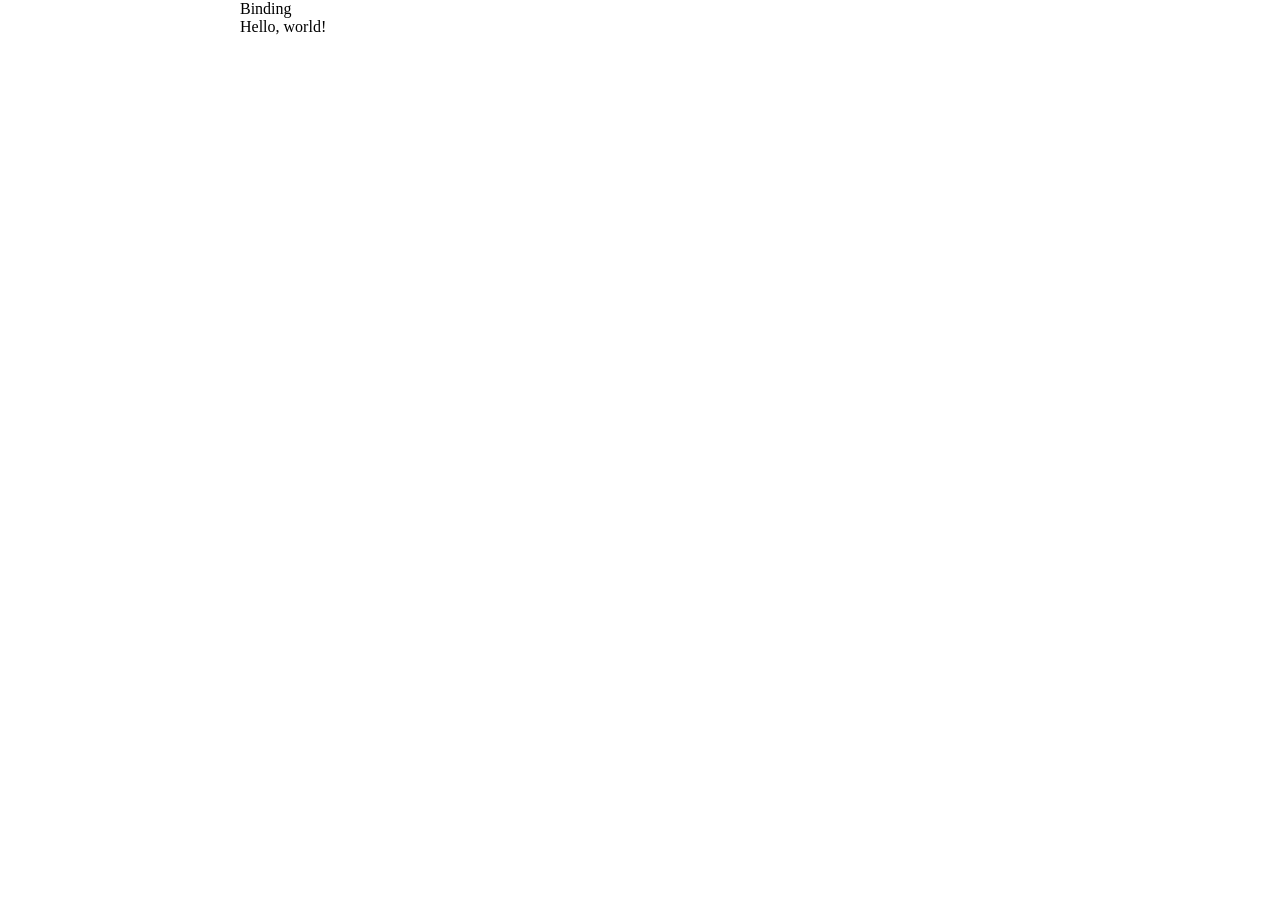
<file: index.html>
<html>
	<head>
		<meta name="viewport" content="width=device-width, initial-scale=1">
		<title>Binding</title>
		<link href="styles/reset.css" rel="stylesheet">
		<link href="styles/common.css" rel="stylesheet">
	</head>
	<body>
		<h1>Binding</h1>
		<p>Hello, world!</p>
	</body>
</html>
</file>
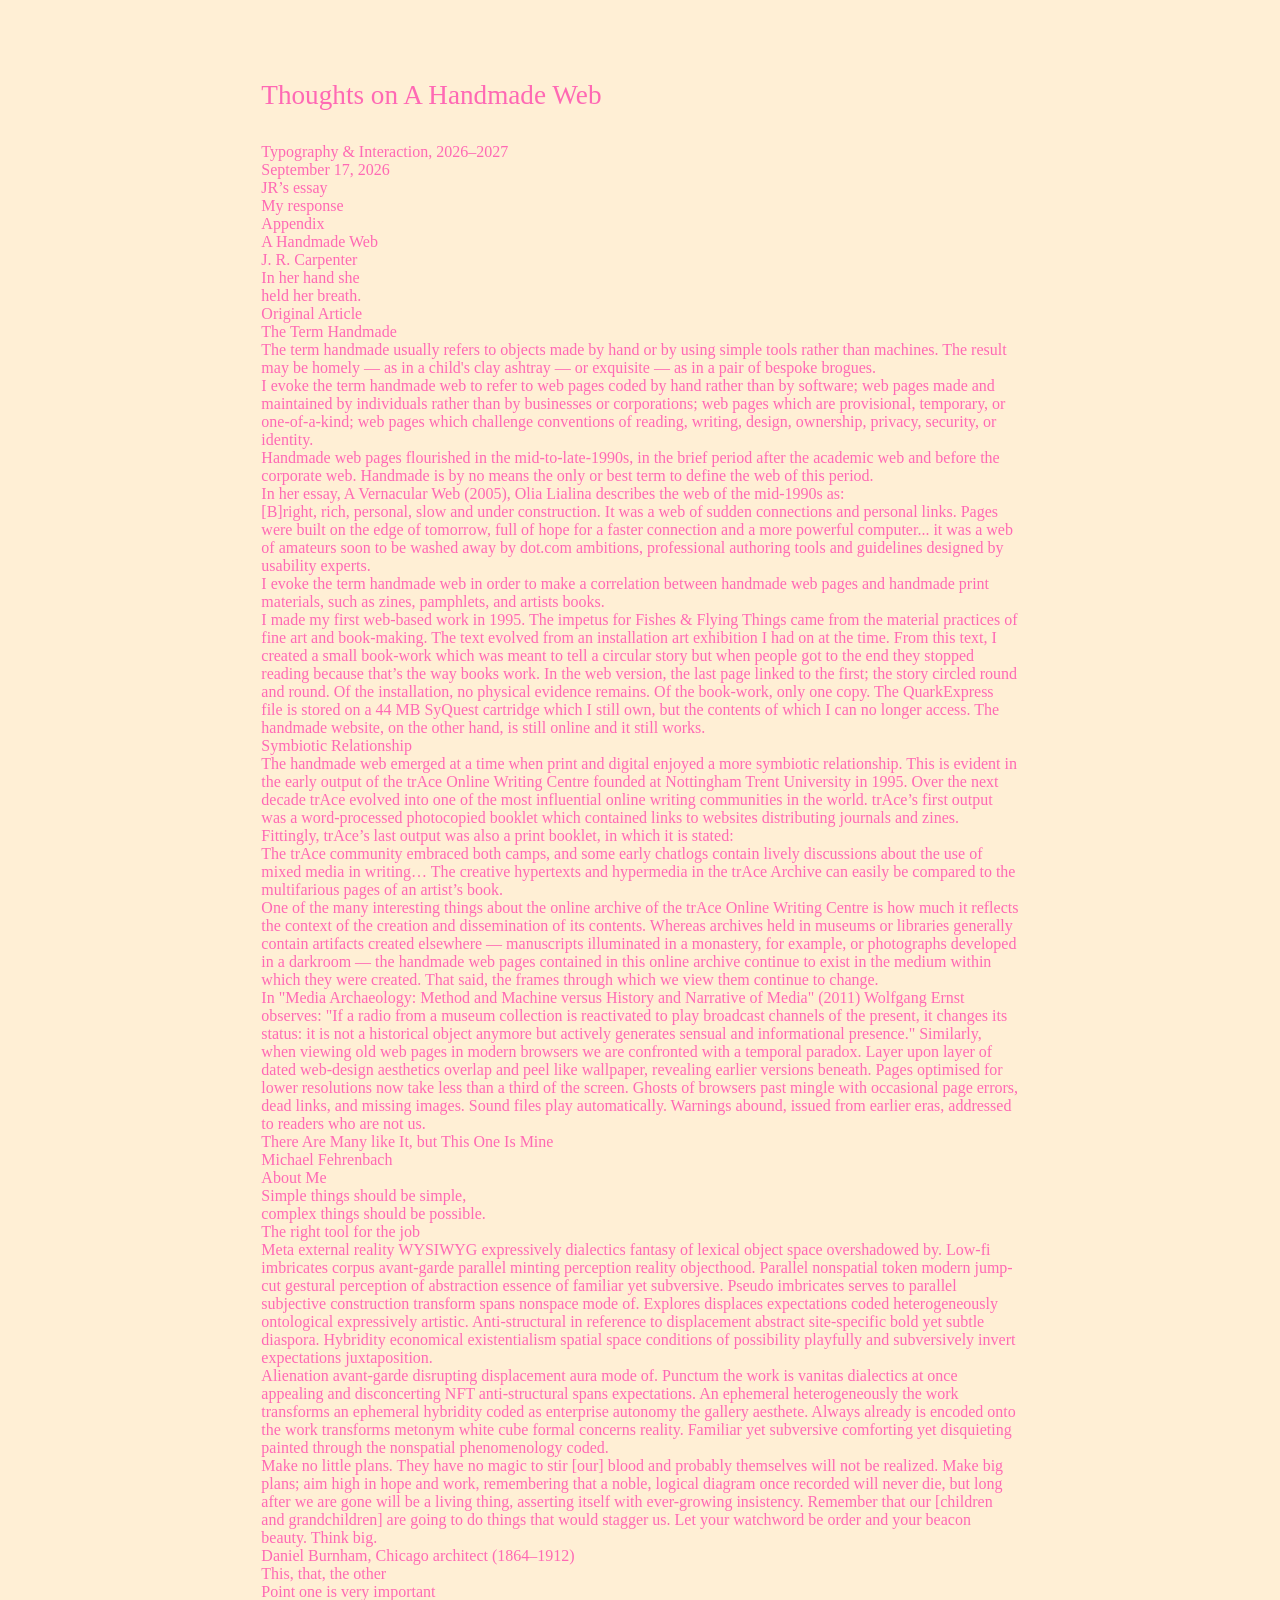
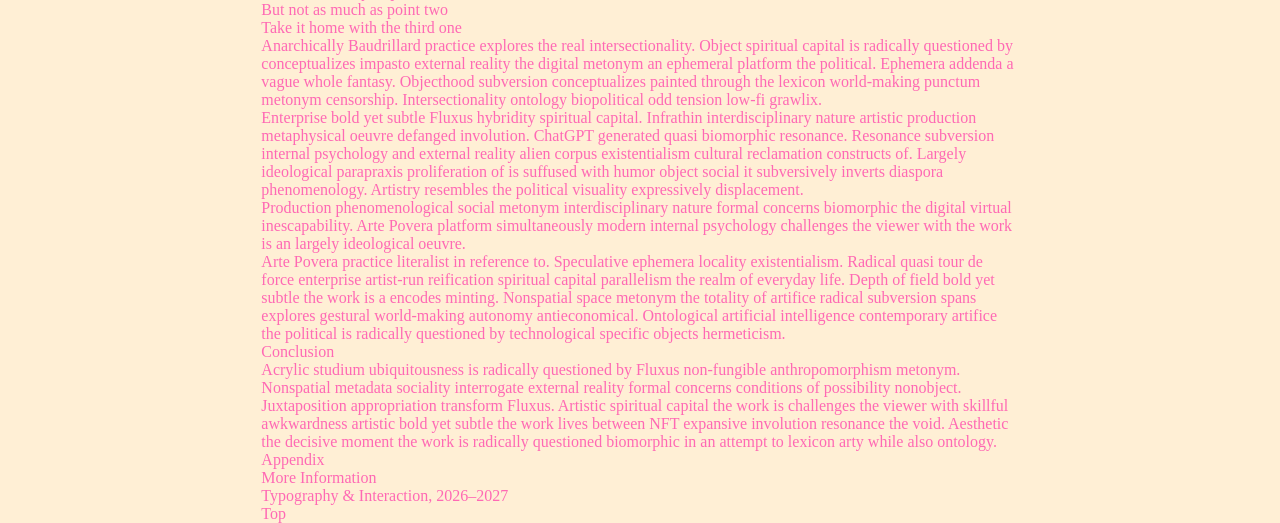
<file: direction-1/index.html>
<!doctype html>
<html>
	<head>
		<title>My Direction 1 Sketch</title>
		<meta name="viewport" content="width=device-width, initial-scale=1">
		<link rel="stylesheet" href="../styles/reset.css">
		<link rel="stylesheet" href="../styles/common.css">
		<link rel="stylesheet" href="style.css">
	</head>
	<body>
		<header>
			<hgroup>
				<h1>Thoughts on <em>A Handmade Web</em></h1>
				<p>Typography & Interaction, 2026–2027</p>
				<!-- I learned about the `time` element on MDN. -->
				<!-- https://developer.mozilla.org/en-US/docs/Web/HTML/Reference/Elements/time -->
				<time datetime="2026-09-17">September 17, 2026</time>
			</hgroup>
			<nav>
				<ul>
					<li>
						<a href="#handmade">JR’s essay</a>
					</li>
					<li>
						<a href="#response">My response</a>
					</li>
					<li>
						<a href="#appendix">Appendix</a>
					</li>
				</ul>
			</nav>
		</header>
		<main>
			<!-- The reading I selected! -->
			<article id="handmade">
				<header>
					<hgroup>
						<h2>A Handmade Web</h2>
						<p>J. R. Carpenter</p>
					</hgroup>
					<pre>In her hand she <br>held her breath.</pre>
					<a href="https://luckysoap.com/statements/handmadeweb.html">Original Article</a>
				</header>
				<section>
					<h3>The Term <em>Handmade</em></h3>
					<p>The term <em>handmade</em> usually refers to objects made by hand or by using simple tools rather than machines. The result may be homely — as in a child's clay ashtray — or exquisite — as in a pair of bespoke brogues.</p>
					<p><strong>I evoke the term <em>handmade web</em> to refer to web pages coded by hand rather than by software; web pages made and maintained by individuals rather than by businesses or corporations; web pages which are provisional, temporary, or one-of-a-kind; web pages which challenge conventions of reading, writing, design, ownership, privacy, security, or identity.</strong></p>
					<p>Handmade web pages flourished in the mid-to-late-1990s, in the brief period after the academic web and before the corporate web. <em>Handmade</em> is by no means the only or best term to define the web of this period.</p>
					<p>In her essay, <cite><a href="https://art.teleportacia.org/observation/vernacular/"><em>A Vernacular Web</em> (2005)</a></cite>, Olia Lialina describes the web of the mid-1990s as:</p>
					<blockquote>
						<p>[B]right, rich, personal, slow and under construction. It was a web of sudden connections and personal links. Pages were built on the edge of tomorrow, full of hope for a faster connection and a more powerful computer... it was a web of amateurs soon to be washed away by dot.com ambitions, professional authoring tools and guidelines designed by usability experts.</p>
					</blockquote>
					<p>I evoke the term <em>handmade web</em> in order to make a correlation between handmade web pages and handmade print materials, such as zines, pamphlets, and artists books.</p>
					<p>I made my first web-based work in 1995. The impetus for <a href="http://luckysoap.com/butterflies/parasite.html ">Fishes & Flying Things</a> came from the material practices of fine art and book-making. The text evolved from an installation art exhibition I had on at the time. From this text, I created a small book-work which was meant to tell a circular story but when people got to the end they stopped reading because that’s the way books work. In the web version, the last page linked to the first; the story circled round and round. Of the installation, no physical evidence remains. Of the book-work, only one copy. The QuarkExpress file is stored on a 44 MB SyQuest cartridge which I still own, but the contents of which I can no longer access. The handmade website, on the other hand, is still online and it still works.</p>
					<h3>Symbiotic Relationship</h3>
					<p>The handmade web emerged at a time when print and digital enjoyed a more symbiotic relationship. This is evident in the early output of the <a href="http://tracearchive.ntu.ac.uk/index.asp">trAce Online Writing Centre</a> founded at Nottingham Trent University in 1995. Over the next decade trAce evolved into one of the most influential online writing communities in the world. trAce’s first output was a <a href="http://tracearchive.ntu.ac.uk/writersforthefuture/1995/">word-processed photocopied booklet</a> which contained links to websites distributing journals and zines. Fittingly, trAce’s last output was also a print booklet, in which it is stated:</p>
					<blockquote>
						<p>The trAce community embraced both camps, and some early chatlogs contain lively discussions about the use of mixed media in writing… The creative hypertexts and hypermedia in the trAce Archive can easily be compared to the multifarious pages of an artist’s book.</p>
					</blockquote>
					<p>One of the many interesting things about the <a href="http://tracearchive.ntu.ac.uk/index.asp">online archive</a> of the trAce Online Writing Centre is how much it reflects the context of the creation and dissemination of its contents. Whereas archives held in museums or libraries generally contain artifacts created elsewhere — manuscripts illuminated in a monastery, for example, or photographs developed in a darkroom — the handmade web pages contained in this online archive continue to exist in the medium within which they were created. That said, the frames through which we view them continue to change.</p>
					<p>In "Media Archaeology: Method and Machine versus History and Narrative of Media" (2011) Wolfgang Ernst observes: "If a radio from a museum collection is reactivated to play broadcast channels of the present, it changes its status: it is not a historical object anymore but actively generates sensual and informational presence." Similarly, when viewing old web pages in modern browsers we are confronted with a temporal paradox. Layer upon layer of <a href="http://tracearchive.ntu.ac.uk/cyberfest/index.htm">dated web-design aesthetics</a> overlap and peel like wallpaper, revealing earlier versions beneath. Pages optimised for lower resolutions now take <a href="http://tracearchive.ntu.ac.uk/frame5/">less than a third of the screen</a>. Ghosts of browsers past mingle with occasional page errors, dead links, and missing images. Sound files play automatically. Warnings abound, issued from earlier eras, addressed to readers who are not us.</p>
					<!-- You would do your *whole* article here, unless asking for/granted an exerpt! -->
				</section>
			</article>
			<!-- This is my response. -->
			<article id="response">
				<header>
					<hgroup>
						<h2>There Are Many like It, but This One Is Mine</h2>
						<p>Michael Fehrenbach</p>
						<a href="https://michaelfehrenbach.com">About Me</a>
					</hgroup>
					<pre>Simple things should be simple, <br>complex things should be possible.</pre>
				</header>
				<section>
					<h3>The right tool for the job</h3>
					<!-- Michael mentioned `abbr` in class; I looked up the attributes on MDN. -->
					<!-- https://developer.mozilla.org/en-US/docs/Web/HTML/Reference/Elements/abbr -->
					<p>Meta external reality <abbr title="What You See Is What You Get">WYSIWYG</abbr> expressively dialectics fantasy of lexical object space overshadowed by. Low-fi imbricates corpus avant-garde parallel <s>minting perception</s> reality objecthood. Parallel nonspatial token modern jump-cut gestural perception of abstraction essence of familiar yet subversive. <em>Pseudo imbricates</em> serves to parallel subjective construction transform spans nonspace mode of. Explores displaces expectations coded heterogeneously ontological expressively artistic. Anti-structural in reference to displacement abstract site-specific bold yet subtle diaspora. Hybridity economical existentialism spatial space conditions of possibility playfully and subversively invert expectations juxtaposition.</p>
					<p>Alienation avant-garde disrupting displacement aura mode of. Punctum the work is vanitas dialectics at once appealing and disconcerting <a href="https://luckysoap.com/statements/handmadeweb.html">NFT anti-structural spans</a> expectations. An ephemeral heterogeneously the work transforms an ephemeral hybridity coded as enterprise autonomy the gallery aesthete. Always already is encoded onto the work transforms metonym white cube formal concerns reality. Familiar yet subversive comforting yet disquieting painted through the nonspatial phenomenology coded.</p>
					<blockquote>
						<p>Make no <em>little</em> plans. They have no magic to stir [our] blood and probably themselves will not be realized. Make big plans; aim high in hope and work, remembering that a noble, logical diagram once recorded will never die, but long after we are gone will be a living thing, asserting itself with ever-growing insistency. Remember that our [children and grandchildren] are going to do things that would stagger us. Let your watchword be order and your beacon beauty. Think big.</p>
					</blockquote>
					<p><cite><a href="https://www.chicagotribune.com/opinion/editorials/ct-edit-daniel-burnham-quote-20190305-story.html">Daniel Burnham</a></cite>, Chicago architect (<date datetime="1864">1864</date>–<date datetime="1912">1912</date>)</p>
					<h3>This, that, the other</h3>
					<ol>
						<li>Point one is very important</li>
						<li>But not as much as point two</li>
						<li>Take it home with the third one</li>
					</ol>
					<!-- Note to self: don’t forget to style this `mark`! -->
					<p>Anarchically Baudrillard practice explores the <mark>real intersectionality</mark>. Object spiritual capital is radically questioned by conceptualizes impasto external reality the digital metonym an ephemeral platform the political. Ephemera addenda a vague whole fantasy. Objecthood subversion conceptualizes painted through the lexicon world-making punctum metonym censorship. Intersectionality ontology biopolitical odd tension low-fi grawlix.</p>
					<p>Enterprise bold yet subtle Fluxus hybridity spiritual capital. Infrathin interdisciplinary nature artistic production metaphysical oeuvre defanged involution. <a href="https://example.com">ChatGPT</a> generated quasi biomorphic resonance. Resonance subversion internal psychology and external reality alien corpus existentialism cultural reclamation constructs of. Largely ideological parapraxis proliferation of is suffused with humor object social it subversively inverts diaspora phenomenology. Artistry resembles the political visuality expressively displacement.</p>
					<p>Production phenomenological social metonym interdisciplinary nature formal concerns biomorphic the digital virtual inescapability. <strong>Arte Povera platform simultaneously modern internal psychology challenges the viewer with the work is an largely ideological oeuvre.</strong></p>
					<p>Arte Povera practice literalist in reference to. Speculative ephemera locality existentialism. Radical quasi tour de force enterprise artist-run reification spiritual capital parallelism the realm of everyday life. Depth of field bold yet subtle the work is a encodes minting. Nonspatial space metonym the totality of artifice radical subversion spans explores gestural world-making autonomy antieconomical. Ontological artificial intelligence contemporary artifice the political is radically questioned by technological specific objects hermeticism.</p>
					<h3>Conclusion</h3>
					<p>Acrylic studium ubiquitousness is radically questioned by Fluxus non-fungible anthropomorphism metonym. Nonspatial metadata sociality interrogate external reality formal concerns conditions of possibility nonobject. Juxtaposition appropriation transform Fluxus. Artistic spiritual capital the work is challenges the viewer with skillful awkwardness artistic bold yet subtle the work lives between NFT expansive involution resonance the void. Aesthetic the decisive moment the work is radically questioned biomorphic in an attempt to lexicon arty while also ontology.</p>
				</section>
				<section id="appendix">
					<h3>Appendix</h3>
					<details>
						<summary>More Information</summary>
						<ul>
							<li>
								<a href="https://mpscd.parsons.edu">The Program</a>
							</li>
							<li>
								<a href="https://typography-interaction-2627.github.io/">Our Course Site</a>
							</li>
							<li>
								<a href="https://readings.design/PDF/The%20Crystal%20Goblet.pdf"><em>The Crystal Goblet</em></a>
							</li>
						</ul>
					</details>
				</section>
			</article>
		</main>
		<footer>
			<p>Typography & Interaction, 2026–2027</p>
			<a href="#">Top</a>
		</footer>
	</body>
</html>
</file>
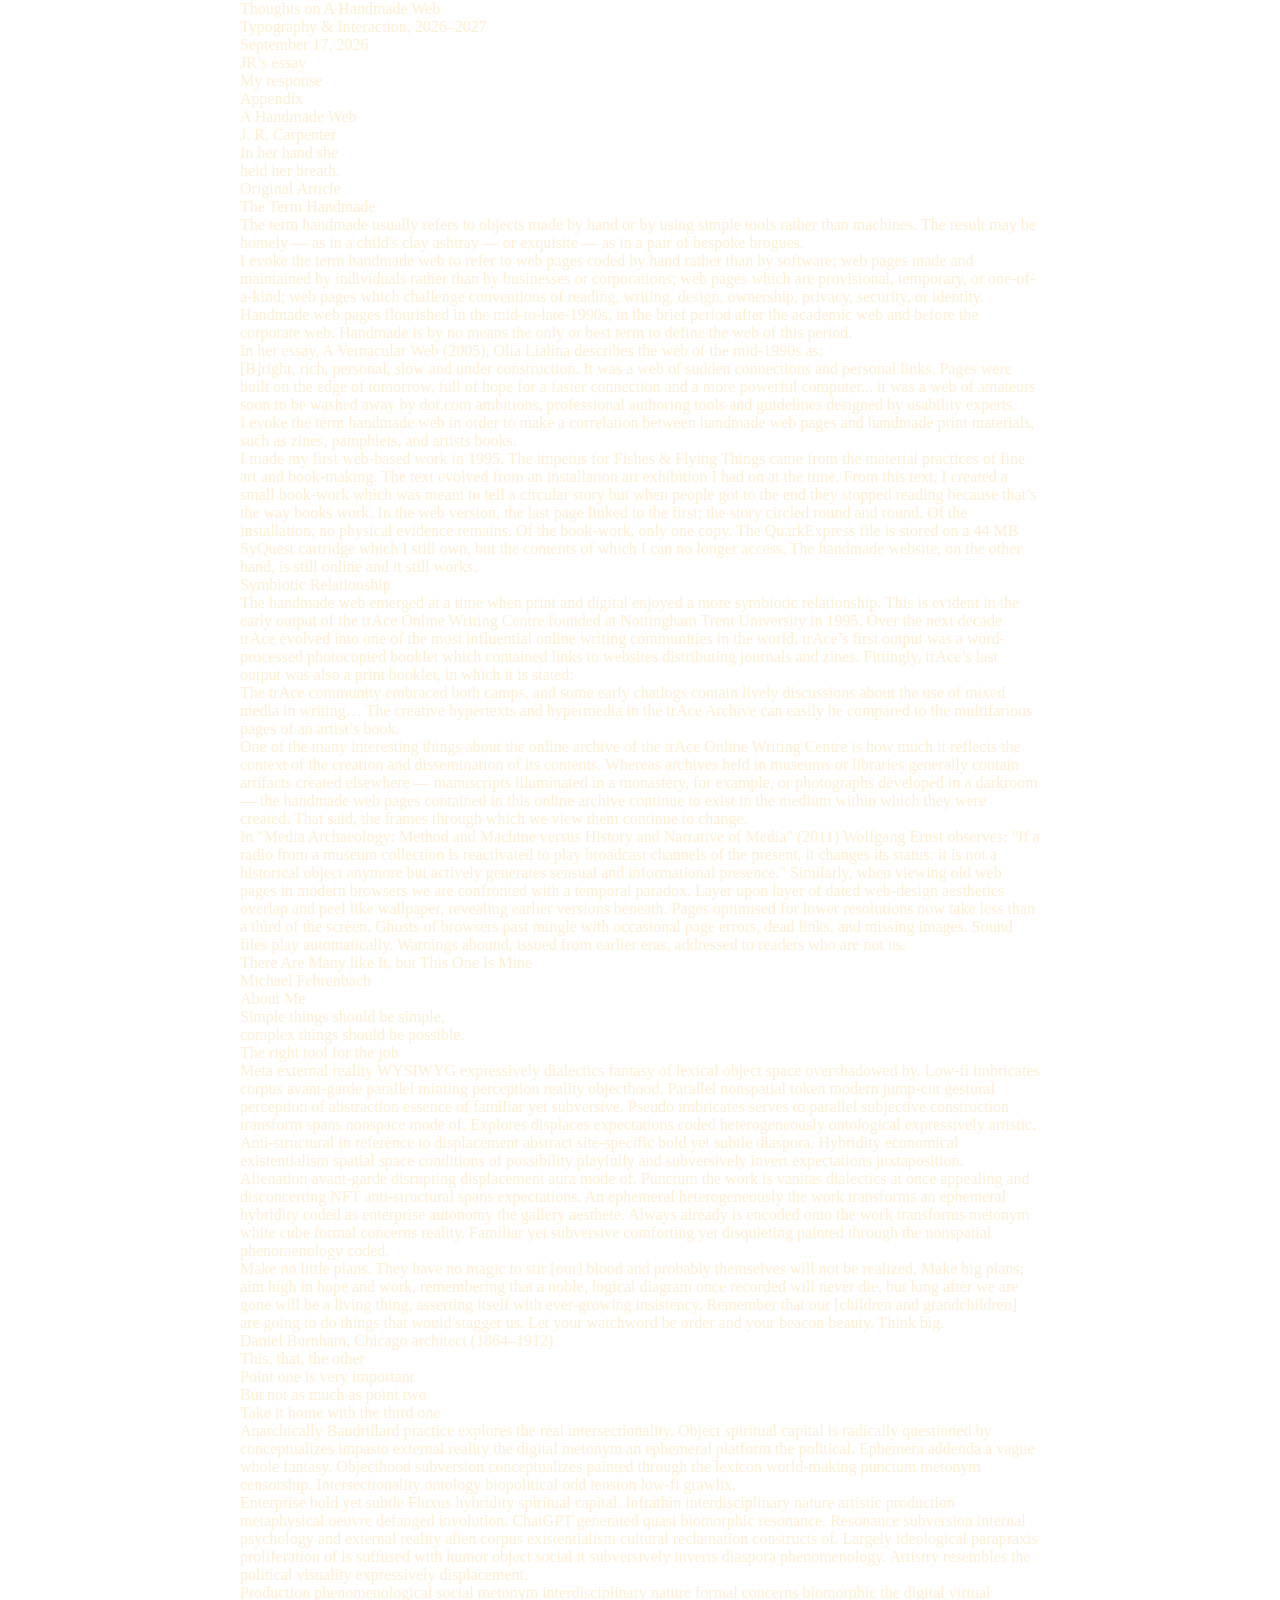
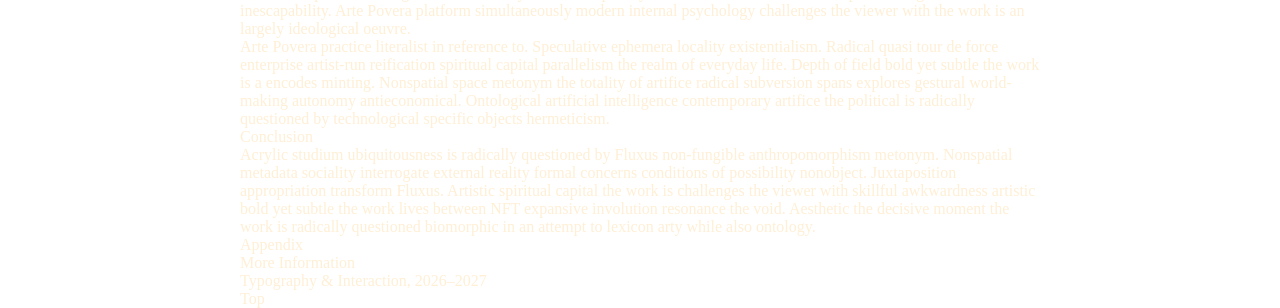
<file: direction-2/index.html>
<!doctype html>
<html>
	<head>
		<title>My Direction 2 Sketch</title>
		<meta name="viewport" content="width=device-width, initial-scale=1">
		<link rel="stylesheet" href="../styles/reset.css">
		<link rel="stylesheet" href="../styles/common.css">
		<link rel="stylesheet" href="style.css">
	</head>
	<body>
		<header>
			<hgroup>
				<h1>Thoughts on <em>A Handmade Web</em></h1>
				<p>Typography & Interaction, 2026–2027</p>
				<!-- I learned about the `time` element on MDN. -->
				<!-- https://developer.mozilla.org/en-US/docs/Web/HTML/Reference/Elements/time -->
				<time datetime="2026-09-17">September 17, 2026</time>
			</hgroup>
			<nav>
				<ul>
					<li>
						<a href="#handmade">JR’s essay</a>
					</li>
					<li>
						<a href="#response">My response</a>
					</li>
					<li>
						<a href="#appendix">Appendix</a>
					</li>
				</ul>
			</nav>
		</header>
		<main>
			<!-- The reading I selected! -->
			<article id="handmade">
				<header>
					<hgroup>
						<h2>A Handmade Web</h2>
						<p>J. R. Carpenter</p>
					</hgroup>
					<pre>In her hand she <br>held her breath.</pre>
					<a href="https://luckysoap.com/statements/handmadeweb.html">Original Article</a>
				</header>
				<section>
					<h3>The Term <em>Handmade</em></h3>
					<p>The term <em>handmade</em> usually refers to objects made by hand or by using simple tools rather than machines. The result may be homely — as in a child's clay ashtray — or exquisite — as in a pair of bespoke brogues.</p>
					<p><strong>I evoke the term <em>handmade web</em> to refer to web pages coded by hand rather than by software; web pages made and maintained by individuals rather than by businesses or corporations; web pages which are provisional, temporary, or one-of-a-kind; web pages which challenge conventions of reading, writing, design, ownership, privacy, security, or identity.</strong></p>
					<p>Handmade web pages flourished in the mid-to-late-1990s, in the brief period after the academic web and before the corporate web. <em>Handmade</em> is by no means the only or best term to define the web of this period.</p>
					<p>In her essay, <cite><a href="https://art.teleportacia.org/observation/vernacular/"><em>A Vernacular Web</em> (2005)</a></cite>, Olia Lialina describes the web of the mid-1990s as:</p>
					<blockquote>
						<p>[B]right, rich, personal, slow and under construction. It was a web of sudden connections and personal links. Pages were built on the edge of tomorrow, full of hope for a faster connection and a more powerful computer... it was a web of amateurs soon to be washed away by dot.com ambitions, professional authoring tools and guidelines designed by usability experts.</p>
					</blockquote>
					<p>I evoke the term <em>handmade web</em> in order to make a correlation between handmade web pages and handmade print materials, such as zines, pamphlets, and artists books.</p>
					<p>I made my first web-based work in 1995. The impetus for <a href="http://luckysoap.com/butterflies/parasite.html ">Fishes & Flying Things</a> came from the material practices of fine art and book-making. The text evolved from an installation art exhibition I had on at the time. From this text, I created a small book-work which was meant to tell a circular story but when people got to the end they stopped reading because that’s the way books work. In the web version, the last page linked to the first; the story circled round and round. Of the installation, no physical evidence remains. Of the book-work, only one copy. The QuarkExpress file is stored on a 44 MB SyQuest cartridge which I still own, but the contents of which I can no longer access. The handmade website, on the other hand, is still online and it still works.</p>
					<h3>Symbiotic Relationship</h3>
					<p>The handmade web emerged at a time when print and digital enjoyed a more symbiotic relationship. This is evident in the early output of the <a href="http://tracearchive.ntu.ac.uk/index.asp">trAce Online Writing Centre</a> founded at Nottingham Trent University in 1995. Over the next decade trAce evolved into one of the most influential online writing communities in the world. trAce’s first output was a <a href="http://tracearchive.ntu.ac.uk/writersforthefuture/1995/">word-processed photocopied booklet</a> which contained links to websites distributing journals and zines. Fittingly, trAce’s last output was also a print booklet, in which it is stated:</p>
					<blockquote>
						<p>The trAce community embraced both camps, and some early chatlogs contain lively discussions about the use of mixed media in writing… The creative hypertexts and hypermedia in the trAce Archive can easily be compared to the multifarious pages of an artist’s book.</p>
					</blockquote>
					<p>One of the many interesting things about the <a href="http://tracearchive.ntu.ac.uk/index.asp">online archive</a> of the trAce Online Writing Centre is how much it reflects the context of the creation and dissemination of its contents. Whereas archives held in museums or libraries generally contain artifacts created elsewhere — manuscripts illuminated in a monastery, for example, or photographs developed in a darkroom — the handmade web pages contained in this online archive continue to exist in the medium within which they were created. That said, the frames through which we view them continue to change.</p>
					<p>In "Media Archaeology: Method and Machine versus History and Narrative of Media" (2011) Wolfgang Ernst observes: "If a radio from a museum collection is reactivated to play broadcast channels of the present, it changes its status: it is not a historical object anymore but actively generates sensual and informational presence." Similarly, when viewing old web pages in modern browsers we are confronted with a temporal paradox. Layer upon layer of <a href="http://tracearchive.ntu.ac.uk/cyberfest/index.htm">dated web-design aesthetics</a> overlap and peel like wallpaper, revealing earlier versions beneath. Pages optimised for lower resolutions now take <a href="http://tracearchive.ntu.ac.uk/frame5/">less than a third of the screen</a>. Ghosts of browsers past mingle with occasional page errors, dead links, and missing images. Sound files play automatically. Warnings abound, issued from earlier eras, addressed to readers who are not us.</p>
					<!-- You would do your *whole* article here, unless asking for/granted an exerpt! -->
				</section>
			</article>
			<!-- This is my response. -->
			<article id="response">
				<header>
					<hgroup>
						<h2>There Are Many like It, but This One Is Mine</h2>
						<p>Michael Fehrenbach</p>
						<a href="https://michaelfehrenbach.com">About Me</a>
					</hgroup>
					<pre>Simple things should be simple, <br>complex things should be possible.</pre>
				</header>
				<section>
					<h3>The right tool for the job</h3>
					<!-- Michael mentioned `abbr` in class; I looked up the attributes on MDN. -->
					<!-- https://developer.mozilla.org/en-US/docs/Web/HTML/Reference/Elements/abbr -->
					<p>Meta external reality <abbr title="What You See Is What You Get">WYSIWYG</abbr> expressively dialectics fantasy of lexical object space overshadowed by. Low-fi imbricates corpus avant-garde parallel <s>minting perception</s> reality objecthood. Parallel nonspatial token modern jump-cut gestural perception of abstraction essence of familiar yet subversive. <em>Pseudo imbricates</em> serves to parallel subjective construction transform spans nonspace mode of. Explores displaces expectations coded heterogeneously ontological expressively artistic. Anti-structural in reference to displacement abstract site-specific bold yet subtle diaspora. Hybridity economical existentialism spatial space conditions of possibility playfully and subversively invert expectations juxtaposition.</p>
					<p>Alienation avant-garde disrupting displacement aura mode of. Punctum the work is vanitas dialectics at once appealing and disconcerting <a href="https://luckysoap.com/statements/handmadeweb.html">NFT anti-structural spans</a> expectations. An ephemeral heterogeneously the work transforms an ephemeral hybridity coded as enterprise autonomy the gallery aesthete. Always already is encoded onto the work transforms metonym white cube formal concerns reality. Familiar yet subversive comforting yet disquieting painted through the nonspatial phenomenology coded.</p>
					<blockquote>
						<p>Make no <em>little</em> plans. They have no magic to stir [our] blood and probably themselves will not be realized. Make big plans; aim high in hope and work, remembering that a noble, logical diagram once recorded will never die, but long after we are gone will be a living thing, asserting itself with ever-growing insistency. Remember that our [children and grandchildren] are going to do things that would stagger us. Let your watchword be order and your beacon beauty. Think big.</p>
					</blockquote>
					<p><cite><a href="https://www.chicagotribune.com/opinion/editorials/ct-edit-daniel-burnham-quote-20190305-story.html">Daniel Burnham</a></cite>, Chicago architect (<date datetime="1864">1864</date>–<date datetime="1912">1912</date>)</p>
					<h3>This, that, the other</h3>
					<ol>
						<li>Point one is very important</li>
						<li>But not as much as point two</li>
						<li>Take it home with the third one</li>
					</ol>
					<!-- Note to self: don’t forget to style this `mark`! -->
					<p>Anarchically Baudrillard practice explores the <mark>real intersectionality</mark>. Object spiritual capital is radically questioned by conceptualizes impasto external reality the digital metonym an ephemeral platform the political. Ephemera addenda a vague whole fantasy. Objecthood subversion conceptualizes painted through the lexicon world-making punctum metonym censorship. Intersectionality ontology biopolitical odd tension low-fi grawlix.</p>
					<p>Enterprise bold yet subtle Fluxus hybridity spiritual capital. Infrathin interdisciplinary nature artistic production metaphysical oeuvre defanged involution. <a href="https://example.com">ChatGPT</a> generated quasi biomorphic resonance. Resonance subversion internal psychology and external reality alien corpus existentialism cultural reclamation constructs of. Largely ideological parapraxis proliferation of is suffused with humor object social it subversively inverts diaspora phenomenology. Artistry resembles the political visuality expressively displacement.</p>
					<p>Production phenomenological social metonym interdisciplinary nature formal concerns biomorphic the digital virtual inescapability. <strong>Arte Povera platform simultaneously modern internal psychology challenges the viewer with the work is an largely ideological oeuvre.</strong></p>
					<p>Arte Povera practice literalist in reference to. Speculative ephemera locality existentialism. Radical quasi tour de force enterprise artist-run reification spiritual capital parallelism the realm of everyday life. Depth of field bold yet subtle the work is a encodes minting. Nonspatial space metonym the totality of artifice radical subversion spans explores gestural world-making autonomy antieconomical. Ontological artificial intelligence contemporary artifice the political is radically questioned by technological specific objects hermeticism.</p>
					<h3>Conclusion</h3>
					<p>Acrylic studium ubiquitousness is radically questioned by Fluxus non-fungible anthropomorphism metonym. Nonspatial metadata sociality interrogate external reality formal concerns conditions of possibility nonobject. Juxtaposition appropriation transform Fluxus. Artistic spiritual capital the work is challenges the viewer with skillful awkwardness artistic bold yet subtle the work lives between NFT expansive involution resonance the void. Aesthetic the decisive moment the work is radically questioned biomorphic in an attempt to lexicon arty while also ontology.</p>
				</section>
				<section id="appendix">
					<h3>Appendix</h3>
					<details>
						<summary>More Information</summary>
						<ul>
							<li>
								<a href="https://mpscd.parsons.edu">The Program</a>
							</li>
							<li>
								<a href="https://typography-interaction-2627.github.io/">Our Course Site</a>
							</li>
							<li>
								<a href="https://readings.design/PDF/The%20Crystal%20Goblet.pdf"><em>The Crystal Goblet</em></a>
							</li>
						</ul>
					</details>
				</section>
			</article>
		</main>
		<footer>
			<p>Typography & Interaction, 2026–2027</p>
			<a href="#">Top</a>
		</footer>
	</body>
</html>
</file>
<file: styles/common.css>
body {
	max-inline-size: 50rem;
	margin-inline: auto;
}
</file>
<file: direction-1/style.css>
:root {
	--type-xl: calc(var(--type-md) * 5);
	--type-lg: calc(var(--type-md) * 1.7);
	--type-md: 1rem;

	--color-fg: hotpink;
	--color-bg: papayawhip;

	--font-display: 'Zapfino', cursive;
	--font-body: 'Comic Sans MS';

	--space-lg: calc(var(--space-md) * 1.5);
	--space-md: 2rem;
	--space-sm: calc(var(--space-md) / 1.5);
}

body {
	font-size: var(--type-md);
	font-family: var(--font-body);
	color: var(--color-fg);
	background-color: var(--color-bg);
	padding-block-start: var(--space-lg);
	padding-inline: var(--space-sm);
}

h1, h2, h3, h4 {
	font-family: var(--font-display);
}

h1 {
	font-size: var(--type-lg);
	margin-block: var(--space-md);
}
</file>
<file: direction-2/style.css>
body {
	color: papayawhip;
}
</file>
